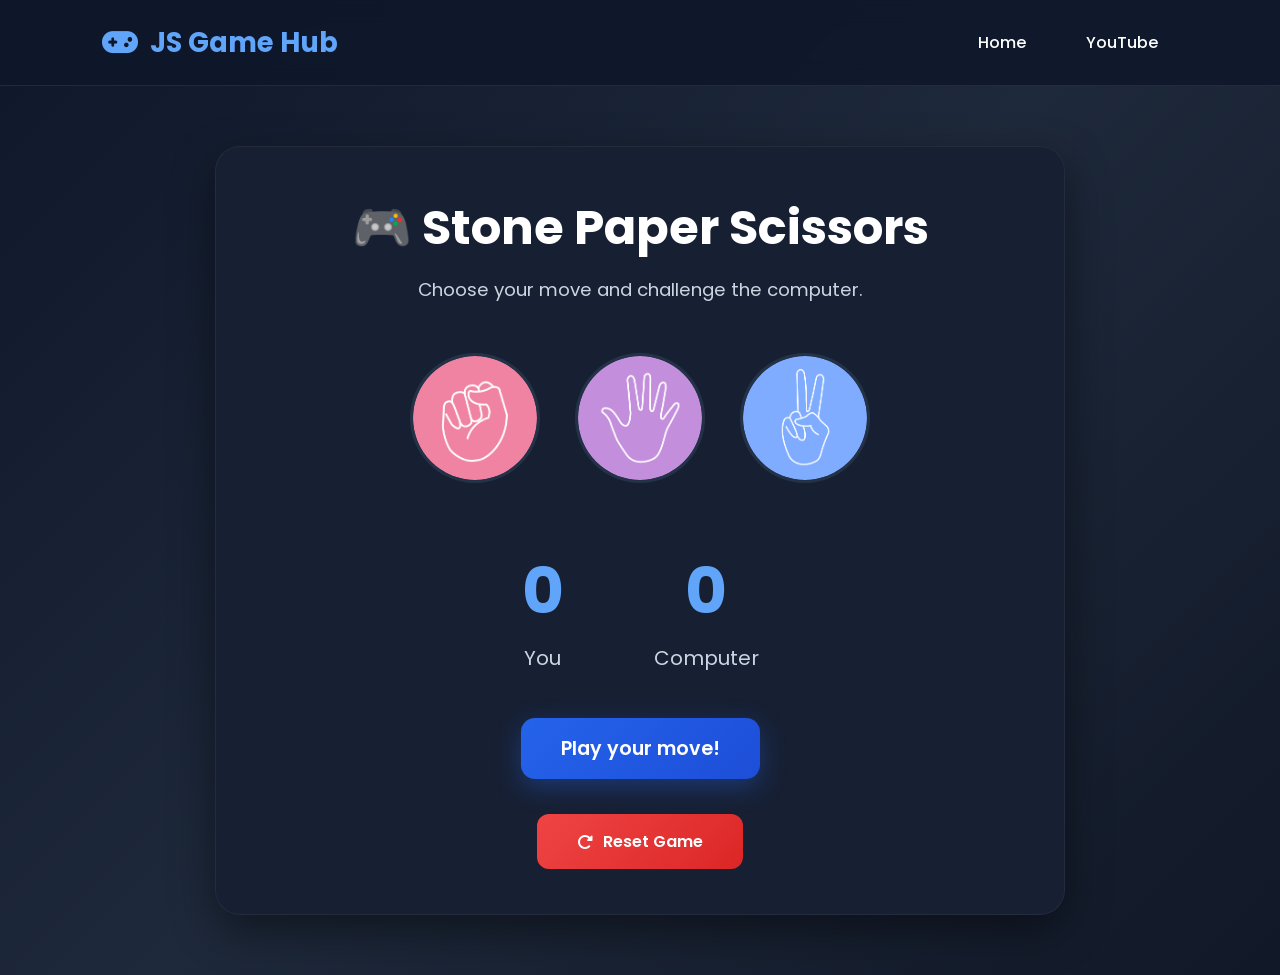
<file: 08_stone-paper-scissors/08_stone-paper-scissors.html>
<!DOCTYPE html>
<html lang="en">
<head>
    <meta charset="UTF-8">
    <meta name="viewport" content="width=device-width, initial-scale=1.0">
    <link href="https://fonts.googleapis.com/css2?family=Poppins:wght@300;400;500;600;700&display=swap" rel="stylesheet">
    <link rel="stylesheet"href="https://cdnjs.cloudflare.com/ajax/libs/font-awesome/6.7.2/css/all.min.css">
    <link rel="stylesheet" href="08_stone-paper-scissors.css">
    <title> 🎮 Stone Paper Scissors</title>
</head>
<body>
    <!-- ================= Navbar ================= -->
    <header>
        <nav class="navbar">
            <div class="logo">
                <i class="fa-solid fa-gamepad"></i>
                <span>JS Game Hub</span>
            </div>

            <div class="nav-links">
               <a href="../index.html">Home</a>
                <a target="_blank"href="https://www.youtube.com/watch?v=EGqHVjU-fas&list=PLu71SKxNbfoBuX3f4EOACle2y-tRC5Q37&index=35">YouTube</a>
            </div>

        </nav>
    </header>

    <!-- ================= Main ================= -->

    <main class="main-container">
        <div class="game-card">
            <h1>🎮 Stone Paper Scissors</h1>
            <p class="subtitle">Choose your move and challenge the computer.</p>

            <!-- ================= Choices ================= -->

            <div class="choices">
                <div class="choice" id="stone">
                    <img src="../assets/img/rock.png" alt="Stone">
                </div>

                <div class="choice" id="paper">
                    <img src="../assets/img/paper.png" alt="Paper">
                </div>

                <div class="choice" id="scissors">
                    <img src="../assets/img/scissors.png" alt="Scissors">
                </div>

            </div>

            <!-- ================= Score ================= -->

            <div class="score-board">
                <div class="user">
                    <p id="user-score">0</p>
                    <p>You</p>
                </div>

                <div class="computer">
                    <p id="computer-score">0</p>
                    <p>Computer</p>
                </div>
            </div>

            <!-- ================= Message ================= -->

            <div class="msg-container">
                <p id="message">Play your move!</p>
            </div>

            <!-- ================= Buttons ================= -->

            <div class="reset-container">
                <button id="reset-btn"><i class="fa-solid fa-rotate-right"></i>Reset Game</button>
            </div>
        </div>
    </main>

    <script src="08_stone-paper-scissors.js"></script>
</body>
</html>
</file>
<file: 08_stone-paper-scissors/08_stone-paper-scissors.css>
*{
    margin:0;
    padding:0;
    box-sizing:border-box;
    font-family:"Poppins",sans-serif;
}

body{
    min-height:100vh;
    background:linear-gradient(135deg,#0f172a,#1e293b,#111827);
    color:#fff;
}

.navbar{
    display:flex;
    justify-content:space-between;
    align-items:center;
    padding:20px 8%;
    background:rgba(15,23,42,.85);
    backdrop-filter:blur(12px);
    border-bottom:1px solid rgba(255,255,255,.08);
}

.logo{
    display:flex;
    align-items:center;
    gap:12px;
    color:#60a5fa;
    font-size:1.7rem;
    font-weight:700;
}

.logo i{
    font-size:1.8rem;
}

.nav-links{
    display:flex;
    gap:20px;
}

.nav-links a{
    text-decoration:none;
    color:#fff;
    padding:10px 20px;
    border-radius:10px;
    transition:.35s;
    font-weight:500;
}

.nav-links a:hover{
    background:#2563eb;
}

.main-container{
    display:flex;
    justify-content:center;
    align-items:center;
    padding:60px 20px;
}

.game-card{
    width:100%;
    max-width:850px;
    background:#172033;
    border-radius:25px;
    padding:45px;
    box-shadow:0 15px 45px rgba(0,0,0,.45);
    border:1px solid rgba(255,255,255,.05);
}

h1{
    text-align:center;
    font-size:3rem;
    margin-bottom:12px;
    color:white;
}

.subtitle{
    text-align:center;
    color:#cbd5e1;
    margin-bottom:50px;
    font-size:1.15rem;
}

.choices {
    display: flex;
    justify-content: center;
    gap: 35px;
    flex-wrap: wrap;
    margin-top: 40px;
}

.choice {
    width: 130px;
    height: 130px;
    border-radius: 50%;
    overflow: hidden;
    display: flex;
    justify-content: center;
    align-items: center;
    cursor: pointer;
    background: #243248;
    border: 3px solid transparent;
    transition: all 0.35s ease;
}

.choice:hover {
    transform: translateY(-10px) scale(1.05);
    border-color: #3b82f6;
    box-shadow: 0 0 35px rgba(59,130,246,.45);
}

.choice img {
    width: 100%;
    height: 100%;
    object-fit: cover;
    border-radius: 50%;
    pointer-events: none;
    transition: transform .35s ease;
}

.choice:hover img {
    transform: scale(1.08);
}

.score-board{
    display:flex;
    justify-content:center;
    gap:90px;
    margin-top:60px;
}

.user,
.computer{
    text-align:center;
}

#user-score,
#computer-score{
    font-size:4rem;
    font-weight:700;
    color:#60a5fa;
}

.user p:last-child,
.computer p:last-child{
    font-size:1.25rem;
    color:#cbd5e1;
    margin-top:5px;
}

.msg-container {
    display: flex;
    justify-content: center;
    margin-top: 45px;
}

#message {
    background: linear-gradient(135deg, #2563eb, #1d4ed8);
    color: #fff;
    padding: 16px 40px;
    font-size: 1.2rem;
    font-weight: 600;
    border-radius: 14px;
    box-shadow: 0 8px 25px rgba(37, 99, 235, .35);
    transition: .3s;
    text-align: center;
}

.reset-container {
    display: flex;
    justify-content: center;
    margin-top: 35px;
}

#reset-btn {
    padding: 15px 40px;
    border: none;
    outline: none;
    border-radius: 12px;
    background: linear-gradient(135deg, #ef4444, #dc2626);
    color: white;
    font-size: 1rem;
    font-weight: 600;
    cursor: pointer;
    transition: .3s;
    display: flex;
    align-items: center;
    gap: 10px;
}

#reset-btn:hover {
    transform: translateY(-5px);
    box-shadow: 0 10px 25px rgba(239, 68, 68, .4);
}

#reset-btn:active {
    transform: scale(.95);
}


.game-card {
    animation: fadeUp .8s ease;
}

@keyframes fadeUp {

    from {
        opacity: 0;
        transform: translateY(40px);
    }

    to {
        opacity: 1;
        transform: translateY(0);
    }

}

::-webkit-scrollbar {
    width: 8px;
}

::-webkit-scrollbar-track {
    background: #0f172a;
}

::-webkit-scrollbar-thumb {
    background: #3b82f6;
    border-radius: 20px;
}

@media (max-width:900px) {

    .game-card {
        padding: 35px 25px;
    }
    h1 {
        font-size: 2.3rem;
    }
    .choice {
        width: 120px;
        height: 120px;
    }
    .choice img {
        width: 70px;
    }
    .score-board {
        gap: 60px;
    }
    #user-score,
    #computer-score {
        font-size: 3rem;
    }
}

@media (max-width:600px) {
    .navbar {
        flex-direction: column;
        gap: 20px;
        padding: 20px;
    }
    .nav-links {
        width: 100%;
        justify-content: center;
        flex-wrap: wrap;
    }
    .choices {
        gap: 18px;
    }
    .choice {
        width: 95px;
        height: 95px;
    }
    .choice img {
        width: 55px;
    }
    .score-board {
        gap: 40px;
        margin-top: 40px;
    }
    #user-score,
    #computer-score {
        font-size: 2.5rem;
    }
    #message {
        width: 100%;
        font-size: 1rem;
        padding: 15px;
    }
    #reset-btn {
        width: 100%;
        justify-content: center;
    }
    h1 {
        font-size: 2rem;
    }
    .subtitle {
        font-size: 1rem;
    }
}
</file>
